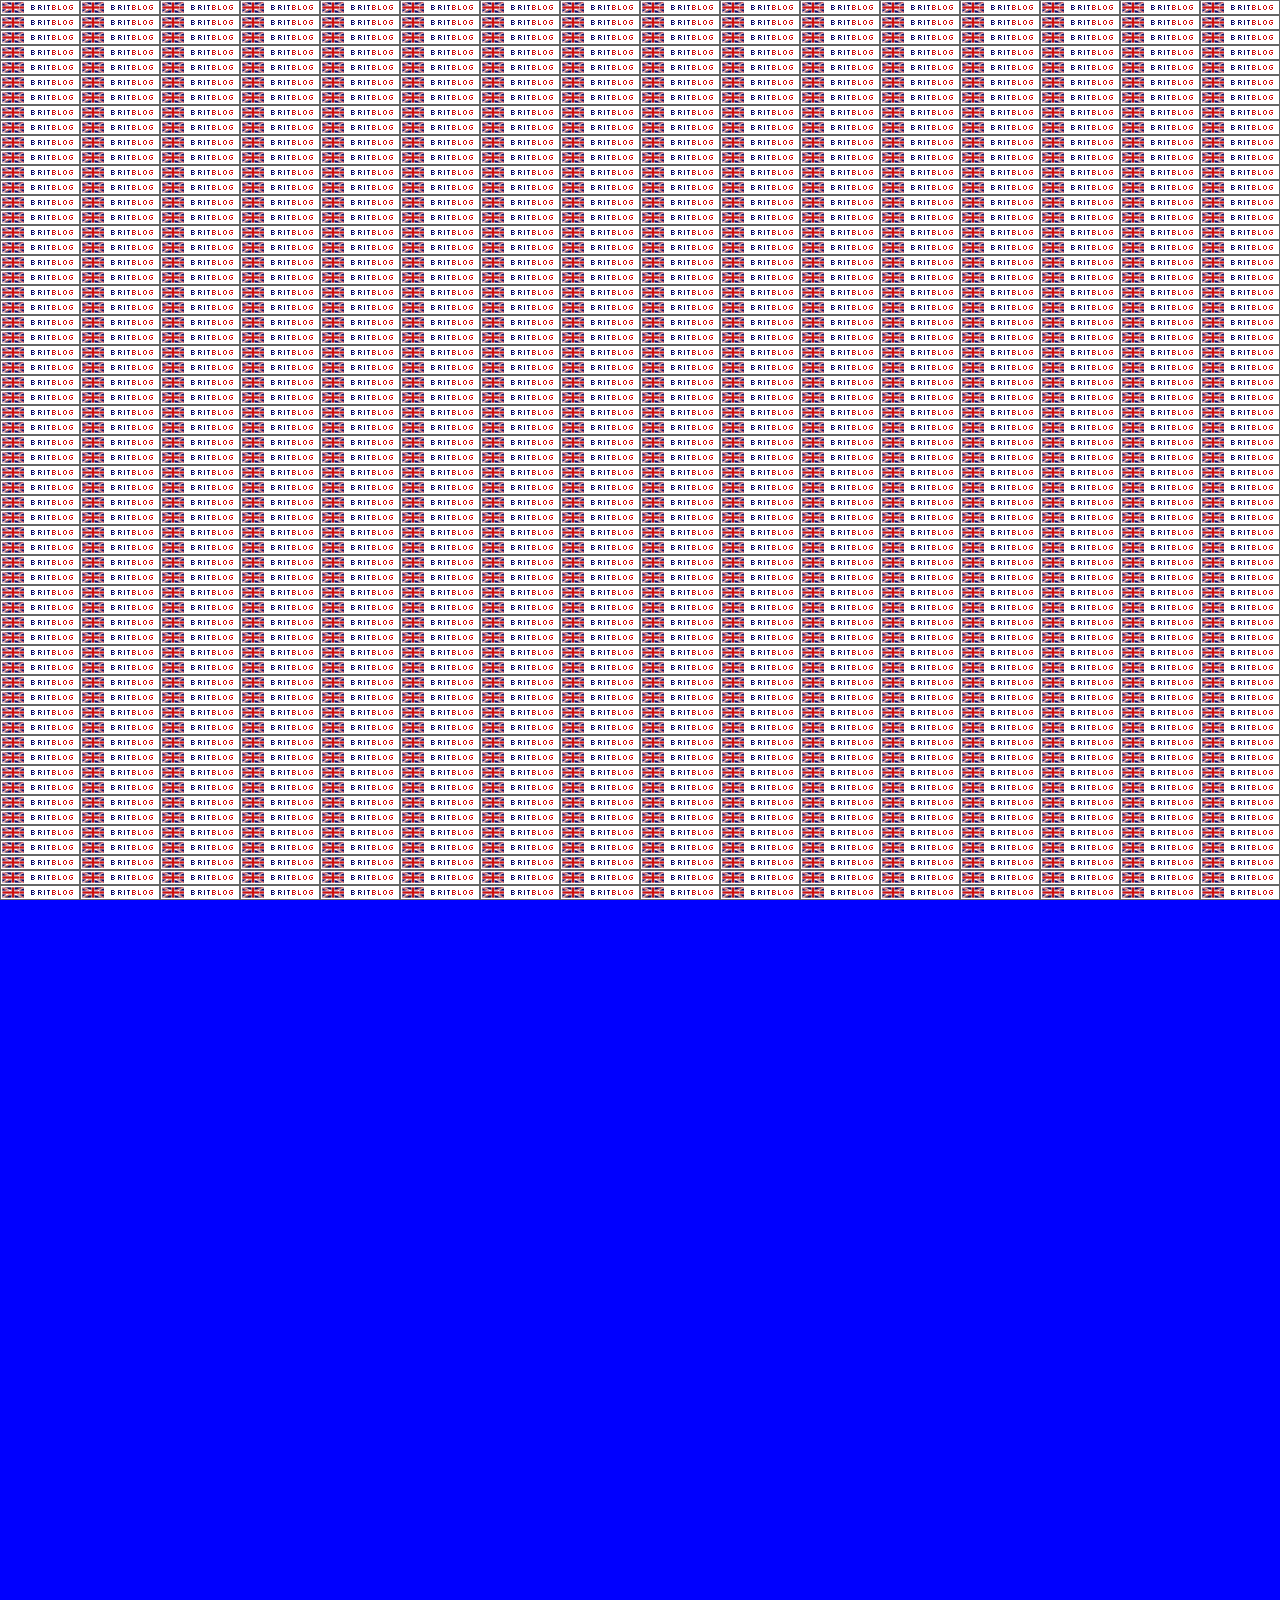
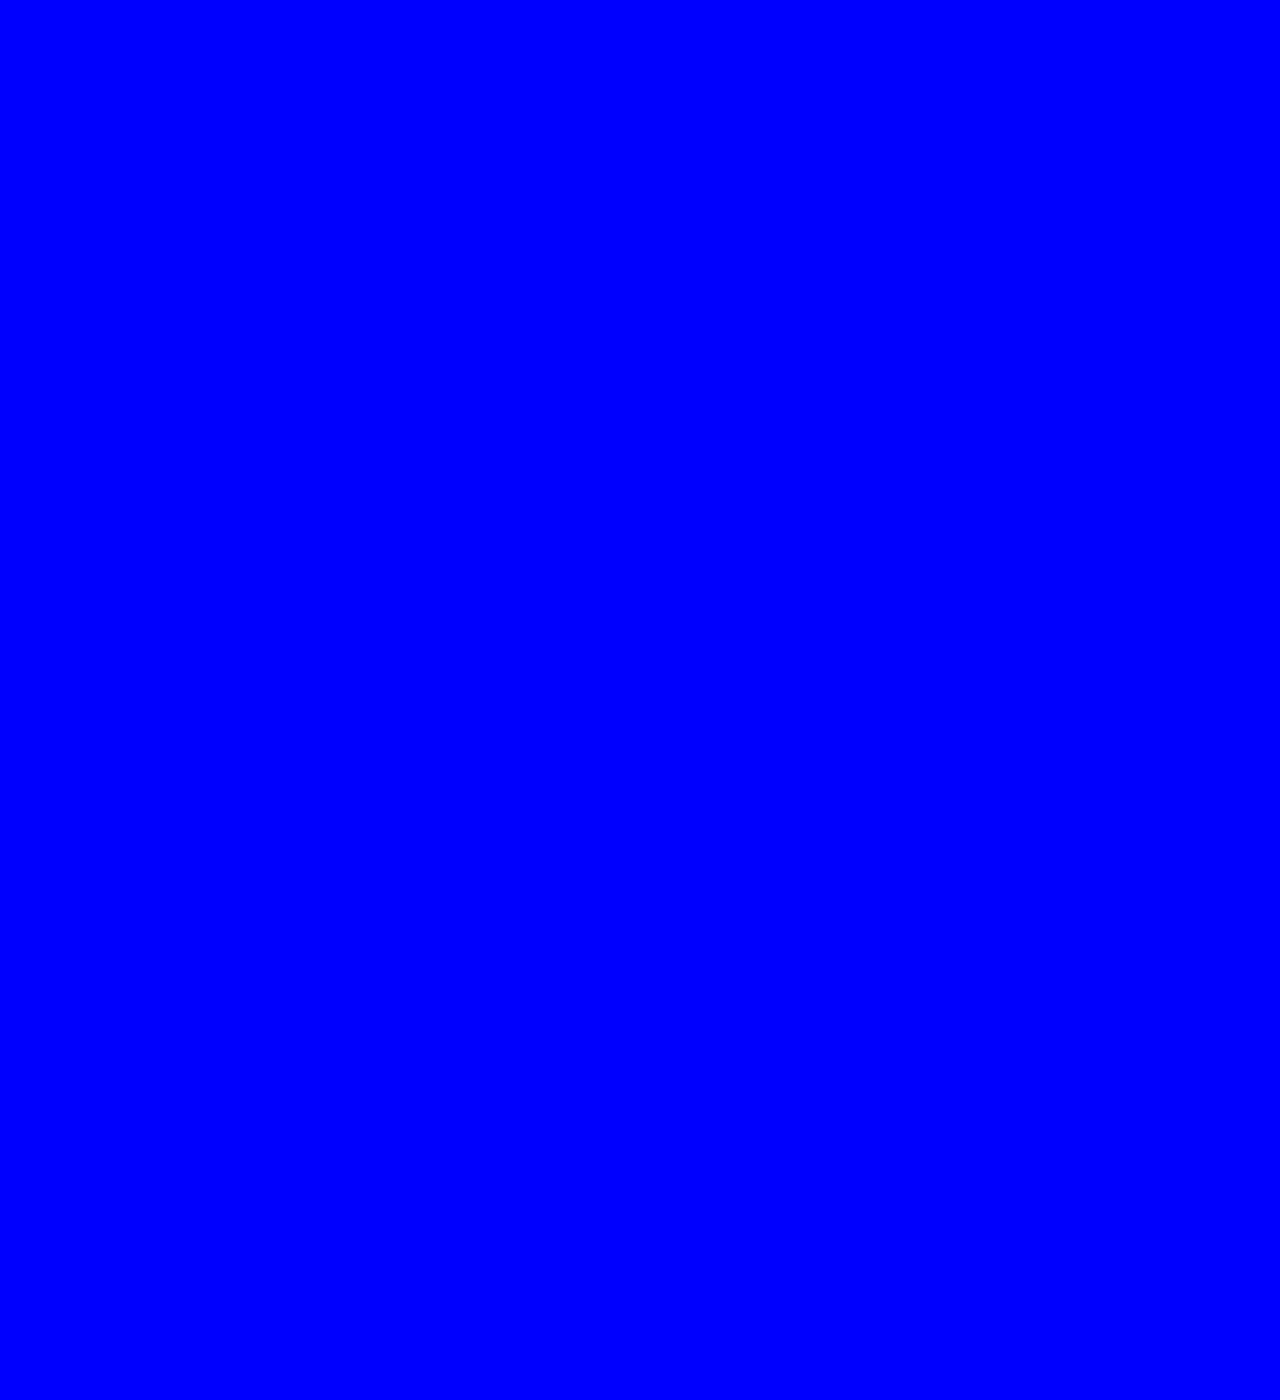
<file: background-fixed-scroll-layer.html>
<!DOCTYPE html>
<html>
<head>
  <meta charset="utf-8">
  <title>background-attachment</title>
  <style>
   #back {
    position: fixed;
    width: 100%;
    height: 100%;
    /* background-color: red; */
    transform: translateZ(0);
    background-image:url("[data-uri]");
    background-attachment: fixed;
    /*overflow: auto;*/
   }
  </style>
</head>

<body style="margin: 0">
  <div id="back">
    <!-- <div style="background-color: red; width: 100px; height: 1500px;"></div> -->
  </div>
  <div id="content" style="width: 100%; min-height: 3000px; background-color: blue;">

  </div>
</body>
</html>
</file>
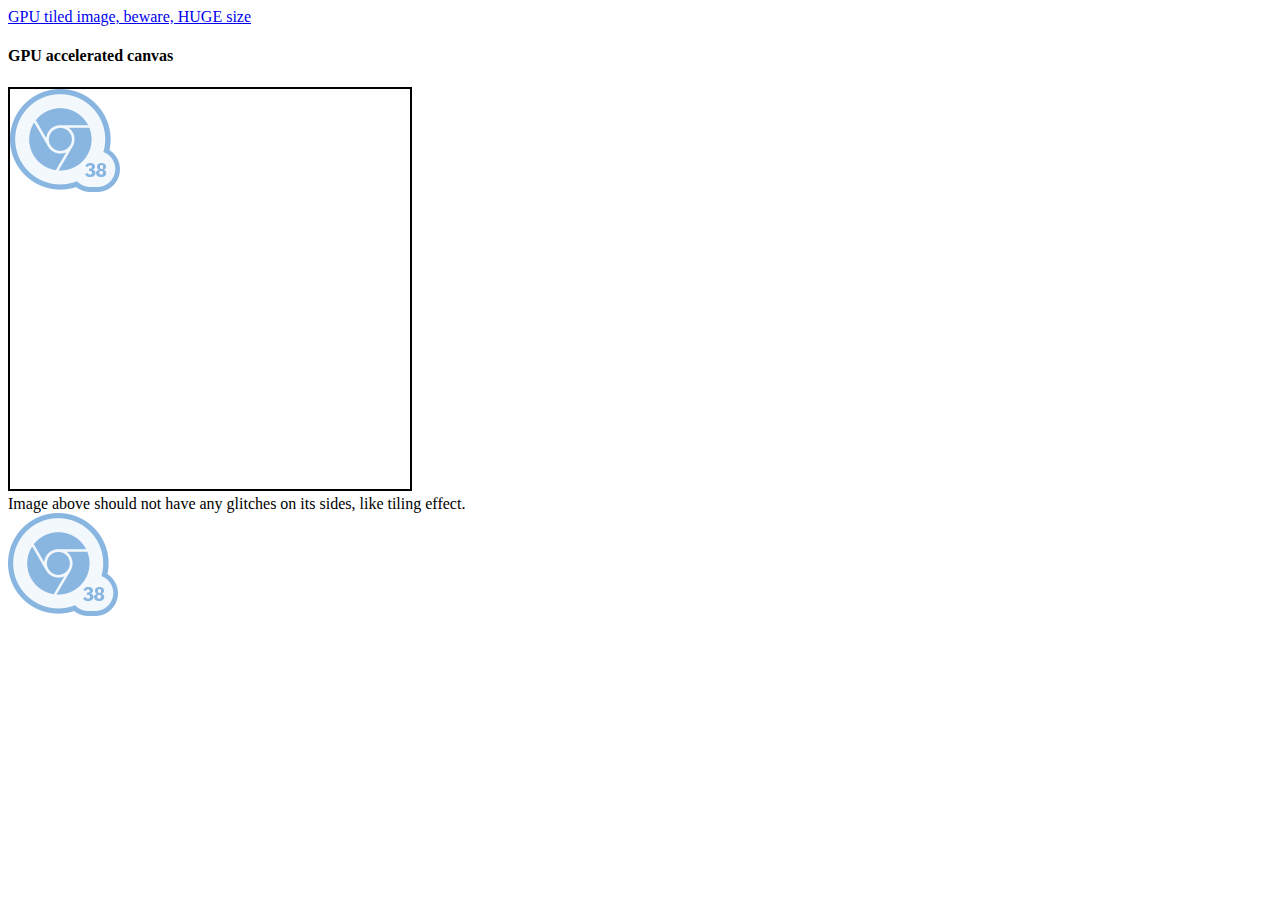
<file: gpu_test.html>
<!DOCTYPE html>
<html>
<head>
<link type="text/css" rel="stylesheet" href="styles/common.css" />
<title>GPU-related problems</title>
</head>
<body onload="drawImages()">
<div>
  <a href="gpu_tiled_image.html">GPU tiled image, beware, HUGE size</a><br>
</div>
<div>
  <h4>GPU accelerated canvas</h4>
  <canvas id="gpu_canvas" width=400 height=400 style="height: 400px; width: 400px; top: 0px; left: 0px; transform: translate3d(0px, 0px, 0px) scale(1, 1); z-index: 2500; cursor: default; border-style: solid; border-width: 2px;"></canvas>

  <br>
  Image above should not have any glitches on its sides, like tiling effect.
  <br>
  <img id="not_mult4_image" src="images/achievement.jpg">
</div>

<script type="text/javascript">
  function drawNotMultOf4Image() {
    var canvas = document.getElementById('gpu_canvas');
    var ctx = canvas.getContext('2d');
    var image = document.getElementById('not_mult4_image');
    ctx.drawImage(image, 0, 0);
  }

  function drawImages() {
    drawNotMultOf4Image();
  }
</script>

</body>
</html>
</file>
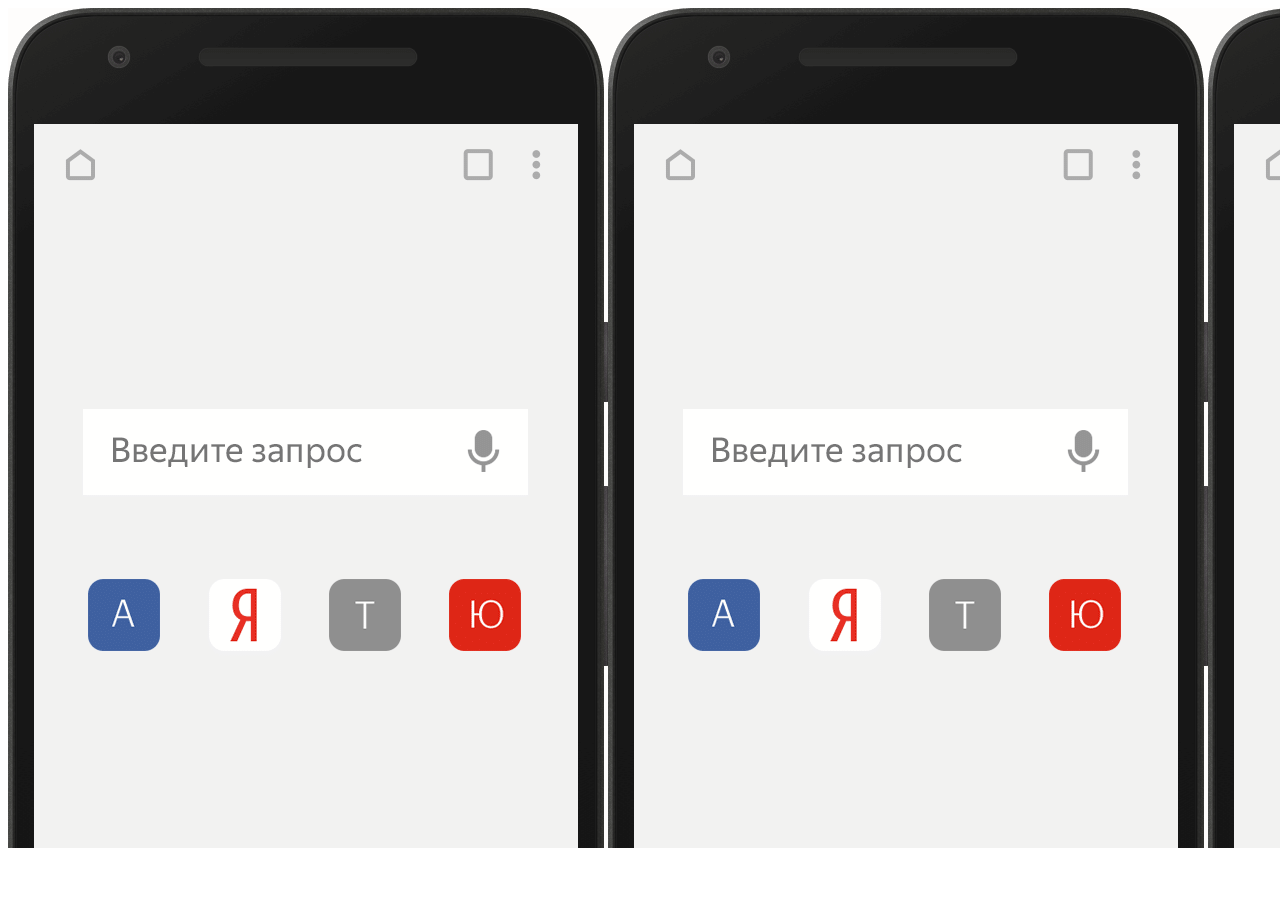
<file: gpu_tiled_image.html>
<!DOCTYPE html>
<html>
<head>
<link type="text/css" rel="stylesheet" href="styles/common.css" />
<title>GPU tiled image</title>
</head>
<body>
  <img id="tiled_image" src="images/huge_tiled_image_yandex.png">
</body>
</html>
</file>
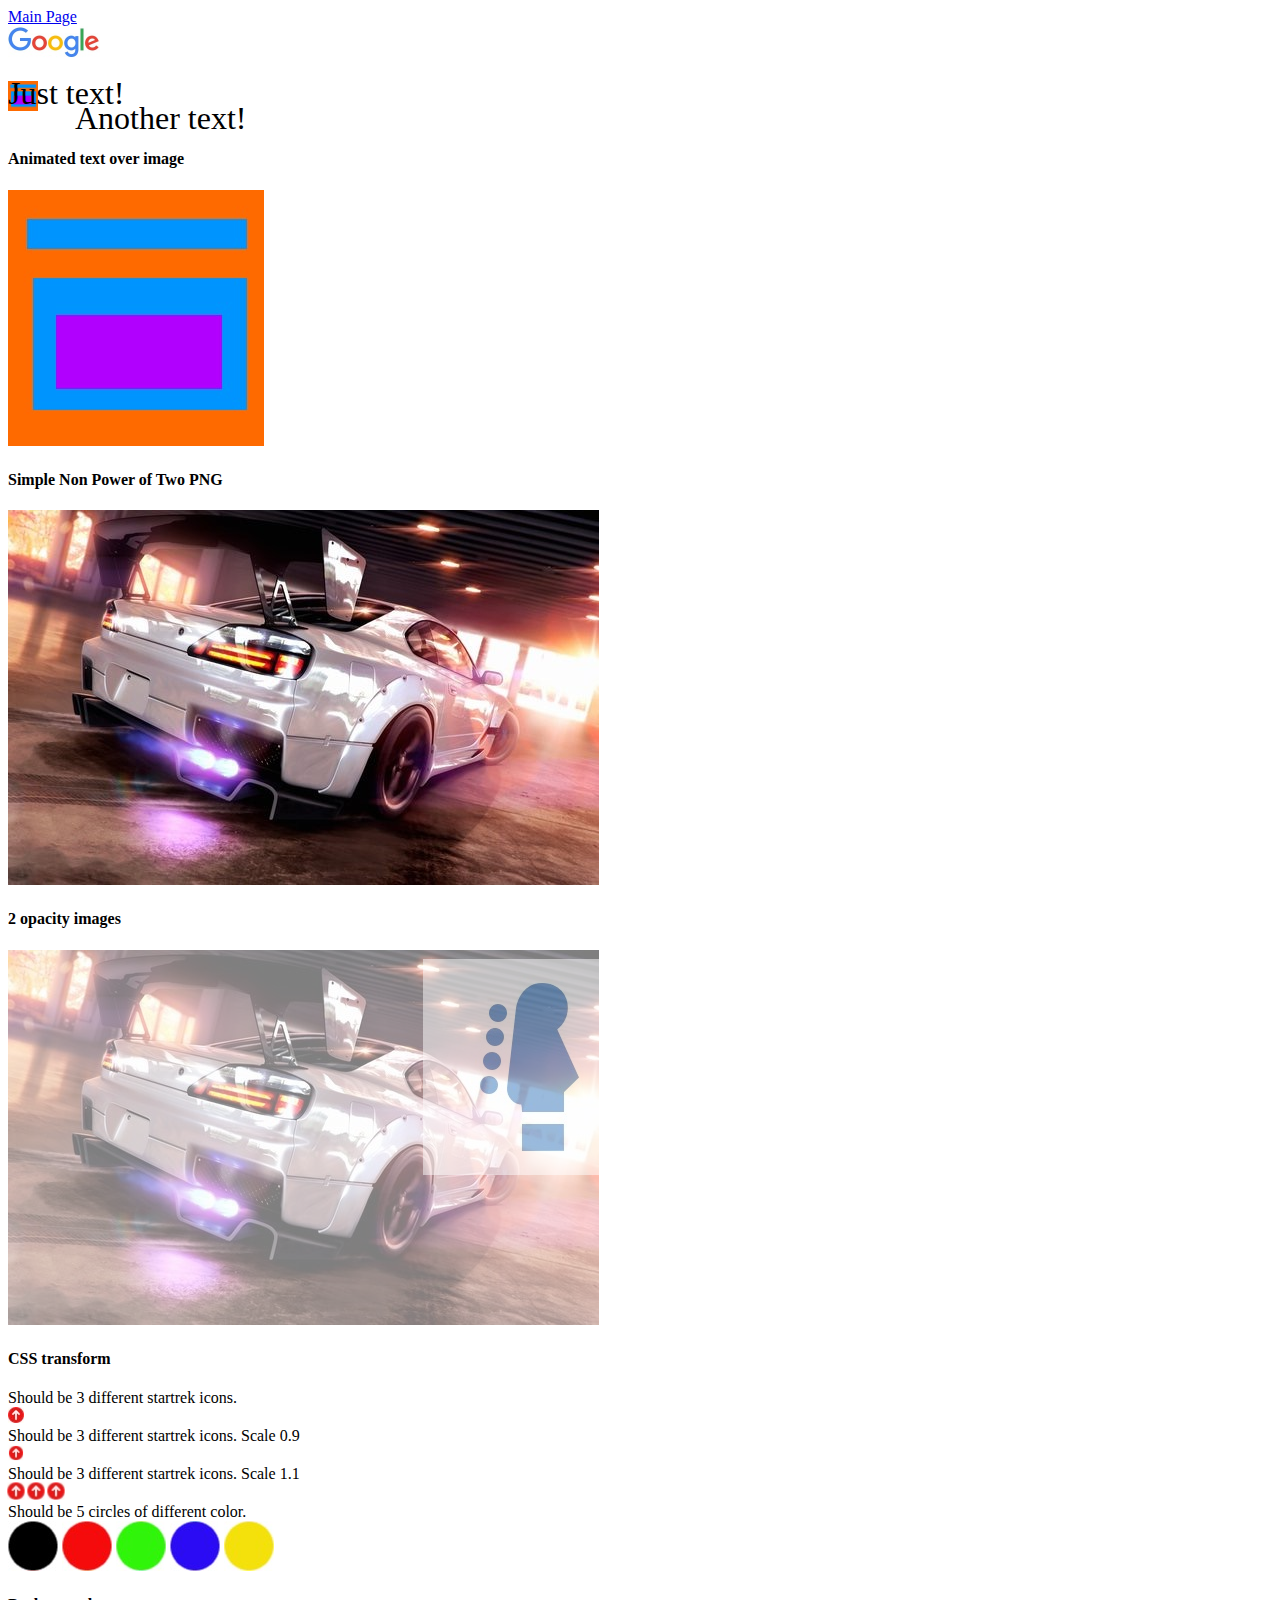
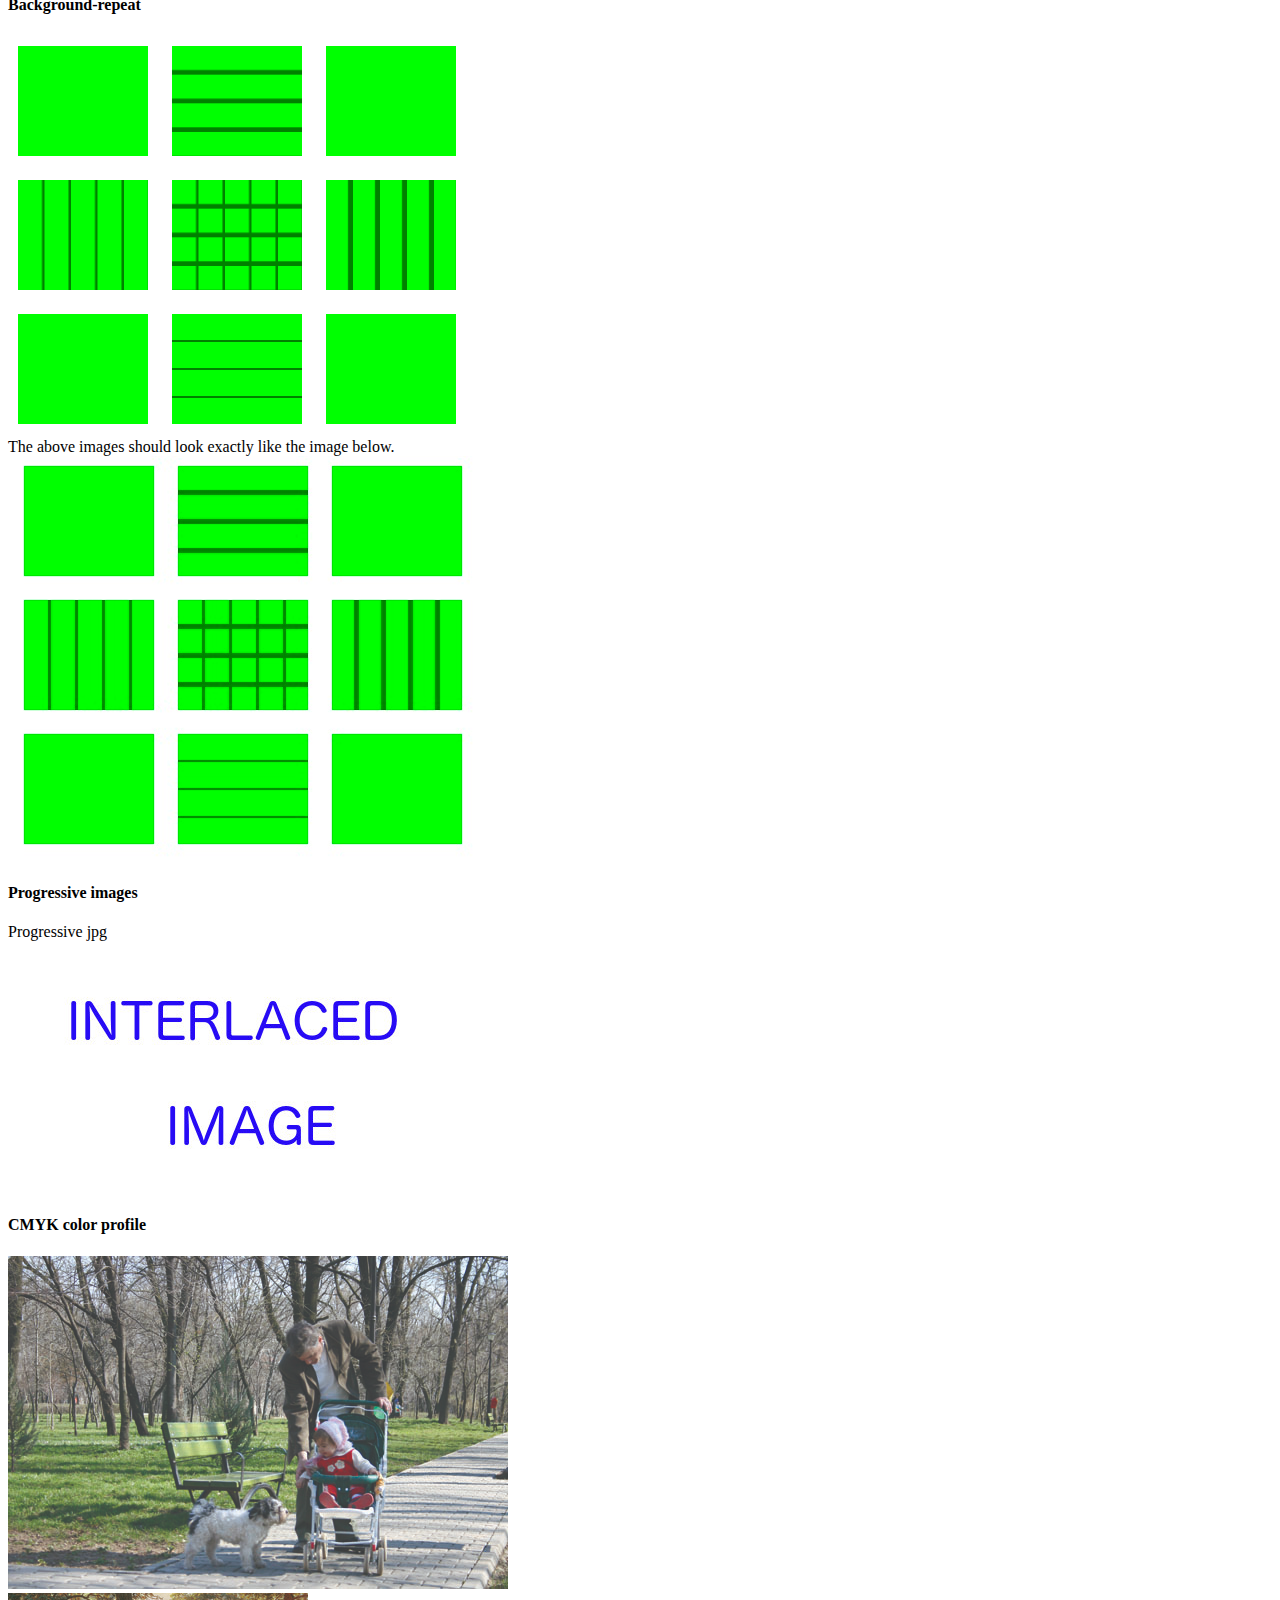
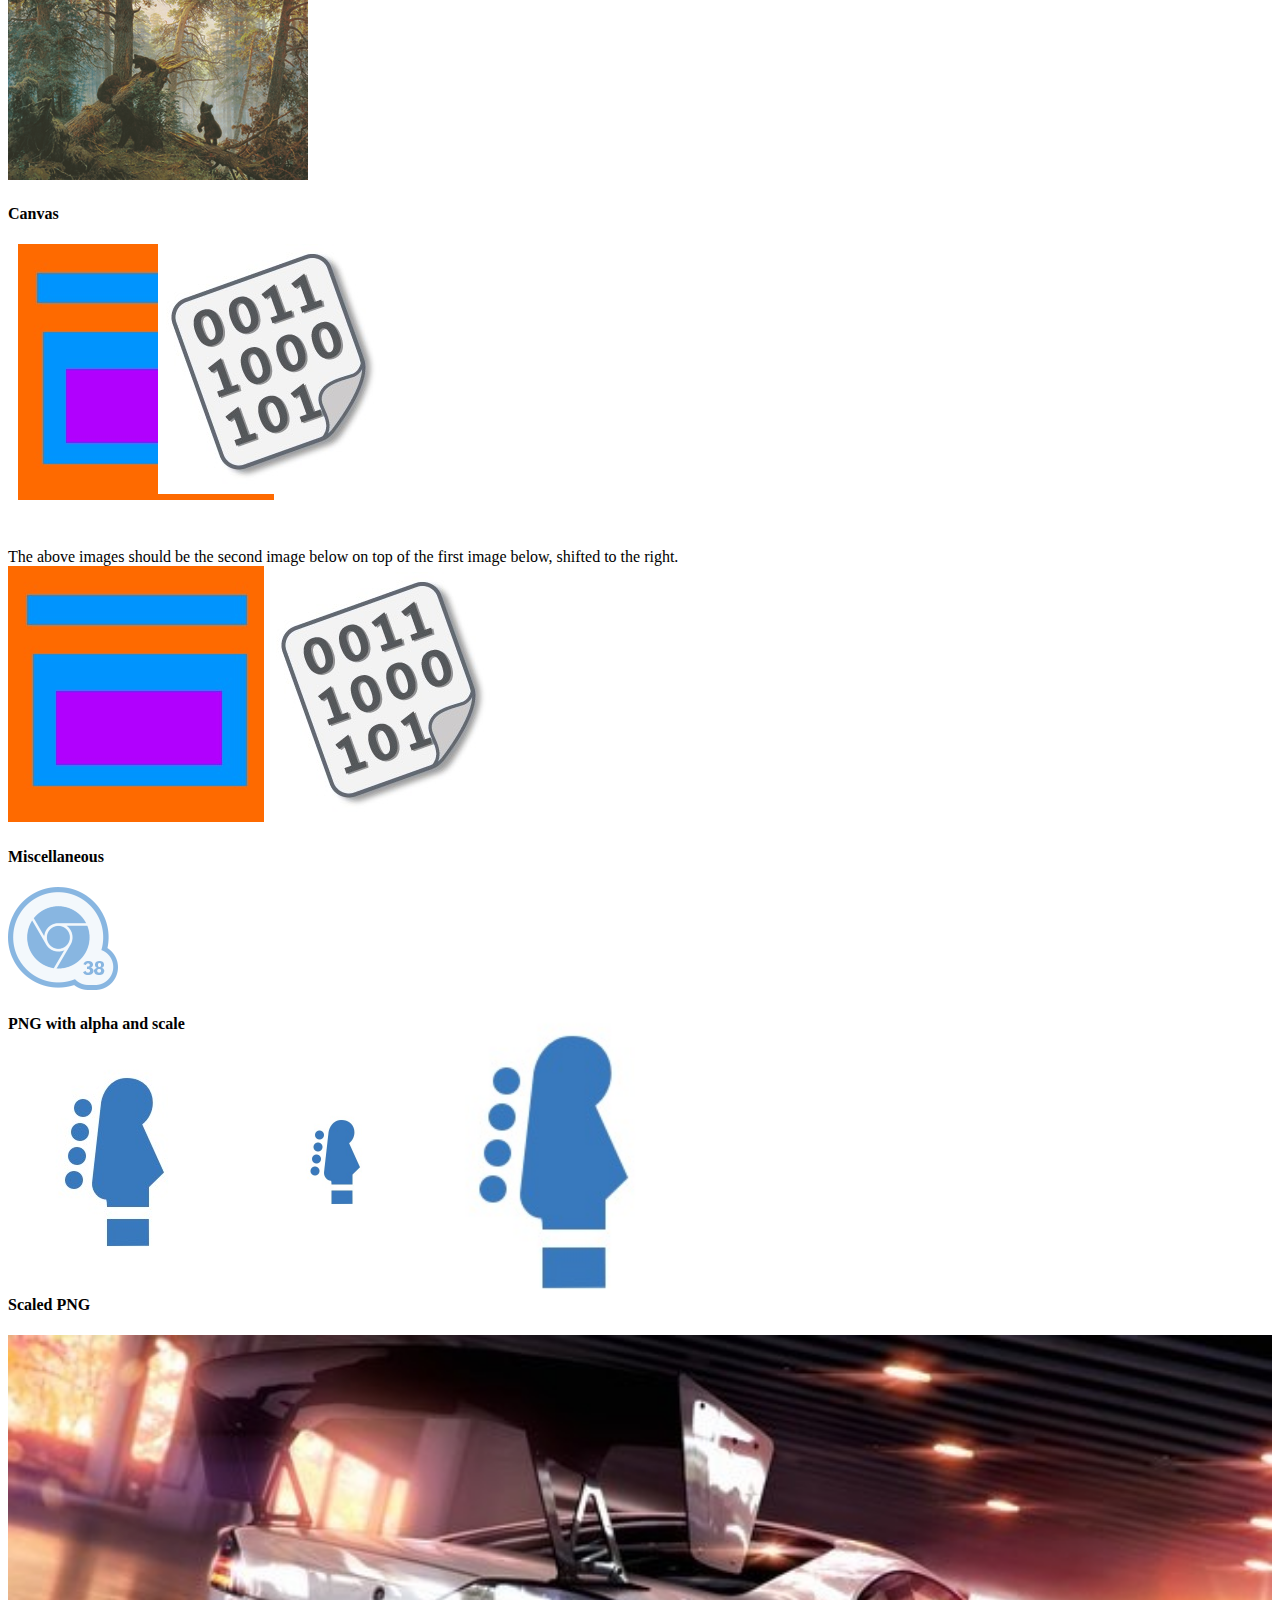
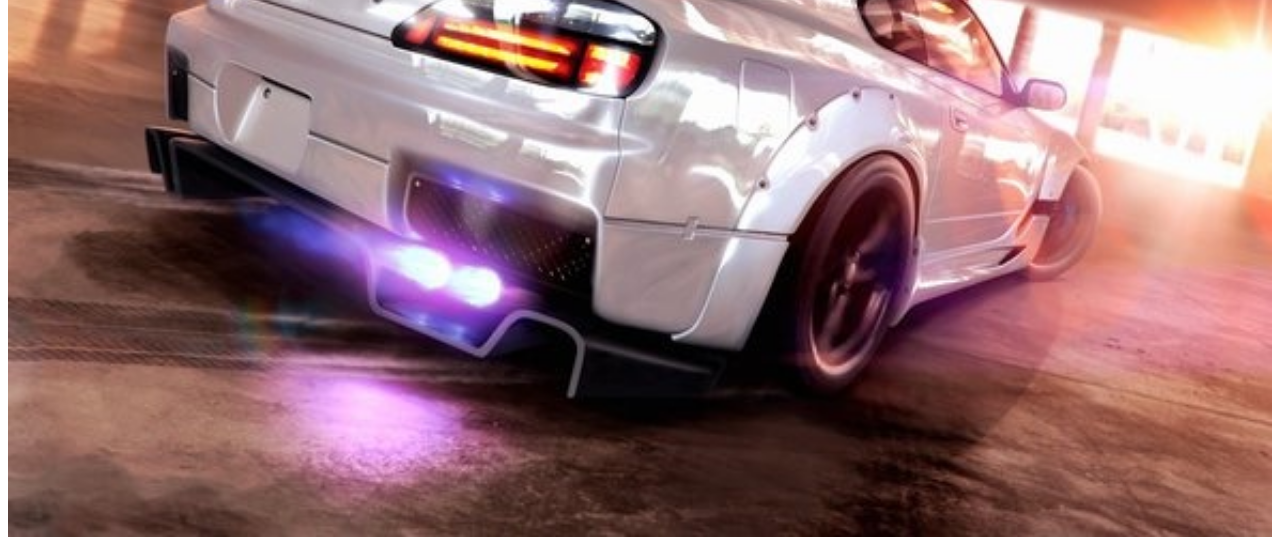
<file: jpeg_test.html>
<!DOCTYPE html>
<html>
<head>
<link type="text/css" rel="stylesheet" href="styles/common.css" />
<style type="text/css">
  .startrek_background {
    background: url(images/jpg_dxt1/startrek_icons.jpg);
  }

  .circle {
    background-image: url(images/jpg_dxt1/circles.jpg);
  }

  .repeat {
    background-image: url(images/jpg_dxt1/green-24x24.jpg);
  }

  .google_jpg {
    background-image: url(images/jpg_dxt1/google.jpg);
  }
</style>

<title>DXT5 Compression problems</title>
</head>
<body onload="drawImages()">
<div>
  <a href="index.html">Main Page</a><br>
</div>
<div>
  <img class="google_logo google_jpg" src="[data-uri]" alt="Google" title="Google" />
</div>
<br>
<div>
 <span class="staff_icon">
  <img class="staff_image" src="images/jpg_dxt1/256.jpg" alt="">
 </span>
</div>
<br>
<div>
  <h4>Animated text over image</h4>
  <img src="images/jpg_dxt1/256.jpg" />
  <div class="mvY">
    Just text!
  </div>
  <div class="mvX">
    Another text!
  </div>
</div>
<div>
  <h4>Simple Non Power of Two PNG</h4>
  <img src="images/jpg_dxt1/npot.jpg" />
</div>
<div>
  <h4>2 opacity images</h4>
  <img style="opacity:0.5" src="images/jpg_dxt1/npot.jpg" />
  <img style="opacity:0.5; transform: translate(-180px, -150px);" src="images/jpg_dxt1/alpha.jpg" />
</div>
<div>
  <h4>CSS transform</h4>
  Should be 3 different startrek icons.<br>
  <img class="priority_normal startrek_background" src="[data-uri]" alt="normal" title="normal" />
  <img class="priority_critical" src="[data-uri]" alt="critical" title="critical" />
  <img class="priority_blocker" src="[data-uri]" alt="blocker" title="blocker" />

  <br>Should be 3 different startrek icons. Scale 0.9<br>
  <img class="priority_normal startrek_background scale09" src="[data-uri]" alt="normal" title="normal" />
  <img class="priority_critical scale09" src="[data-uri]" alt="critical" title="critical" />
  <img class="priority_blocker scale09" src="[data-uri]" alt="blocker" title="blocker" />

  <br>Should be 3 different startrek icons. Scale 1.1<br>
  <img class="priority_normal startrek_background scale11" src="[data-uri]" alt="normal" title="normal" />
  <img class="priority_critical startrek_background scale11" src="[data-uri]" alt="critical" title="critical" />
  <img class="priority_blocker startrek_background scale11" src="[data-uri]" alt="blocker" title="blocker" />

  <br>
  Should be 5 circles of different color.<br>
  <img class="circle circle_black" src="[data-uri]" />
  <img class="circle circle_red" src="[data-uri]" />
  <img class="circle circle_green" src="[data-uri]" />
  <img class="circle circle_blue" src="[data-uri]" />
  <img class="circle circle_yellow" src="[data-uri]" />
</div>
<div>
  <h4>Background-repeat</h4>
  <div class="repeat" style="background-repeat: repeat repeat;"></div>
  <div class="repeat" style="background-repeat: repeat space;"></div>
  <div class="repeat" style="background-repeat: repeat round;"></div>
  <br>

  <div class="repeat" style="background-repeat: space repeat;"></div>
  <div class="repeat" style="background-repeat: space space;"></div>
  <div class="repeat" style="background-repeat: space round;"></div>
  <br>

  <div class="repeat" style="background-repeat: round repeat;"></div>
  <div class="repeat" style="background-repeat: round space;"></div>
  <div class="repeat" style="background-repeat: round round;"></div>
  <br>

  The above images should look exactly like the image below. </br>
  <img src="images/jpg_dxt1/repeat_expected.jpg" />

</div>
<div>
  <h4>Progressive images</h4>
  Progressive jpg<br>
  <img src="images/jpg_dxt1/progressive_jpg.jpg" />
</div>
<div>
  <h4>CMYK color profile</h4>
  <img src="images/jpg_dxt1/cmyk.jpg" />
  <br>
  <img src="images/jpg_dxt1/JCS_CMYK_35100.jpg" />
</div>
<div>
  <h4>Canvas</h4>
  <canvas id="canvas" width=500 height=300 style="height: 300px; width: 500px; top: 0px; left: 0px; transform: translate3d(0px, 0px, 0px) scale(1, 1); z-index: 2500; cursor: default;"></canvas>

  <br>
  The above images should be the second image below on top of the first image below, shifted to the right.
  <br>
  <img id="source256" src="images/jpg_dxt1/256.jpg">
  <img id="source" src="images/jpg_dxt1/pastebin_logo_side_outline.jpg">
</div>
<div>
  <h4>Miscellaneous</h4>
  <img src="images/jpg_dxt1/achievement.jpg" />
</div>
<div>
  <h4>PNG with alpha and scale</h4>
  <img src="images/jpg_dxt1/alpha.jpg" />
  <img class="scale05" src="images/jpg_dxt1/alpha.jpg" />
  <img class="scale15" src="images/jpg_dxt1/alpha.jpg" />
</div>
<div>
  <h4>Scaled PNG</h4>
  <img style="width:100%" src="images/jpg_dxt1/npot.jpg" />
</div>

<script type="text/javascript">
  function drawImages() {
    var canvas = document.getElementById('canvas');
    var ctx = canvas.getContext('2d');
    var image = document.getElementById('source');
    var image256 = document.getElementById('source256');
    ctx.drawImage(image256, 10, 0);
    ctx.drawImage(image, 150, 0);
  }
</script>

</body>
</html>
</file>
<file: styles/common.css>
.background_color {
  background-color: green;
}

.priority_normal {
  width: 16px;
  height: 16px;
  background-position: 0 -32px;
}
.priority_critical {
  width: 16px;
  height: 16px;
  background-position: 0 -16px;
}
.priority_blocker {
  width: 16px;
  height: 16px;
  background-position: 0 0px;
}

.scale05 {
  transform: scale(0.5, 0.5);
}

.scale09 {
  transform: scale(0.9, 0.9);
}

.scale11 {
  transform: scale(1.1, 1.1);
}

.scale15 {
  transform: scale(1.5, 1.5);
}

.circle {
  width: 50px;
  height: 50px;
  background: no-repeat;
}
.circle_black {
  background-position: 0 0px;
}
.circle_red {
  background-position: 0 -50px;
}
.circle_green {
  background-position: 0 -100px;
}
.circle_blue {
  background-position: 0 -150px;
}
.circle_yellow {
  background-position: 0 -200px;
}
.repeat {
  display: inline-block;
  width: 130px;
  height: 110px;
  margin: 10px;
  background-color: green;
}
.google_logo {
  background-size: 92px 2697px;
  background-position: 0 -1041px;
  height: 33px;
  width: 92px;
}
.staff_icon {
  width: 30px;
  height: 30px;
  display: flex;
}
.staff_image {
  max-height: 100%;
  max-width: 100%;
}
.mvY {
  position:absolute;
  font-size: 200%;
  top:75px;
  -webkit-animation: mymoveY 2s infinite linear;
}
@-webkit-keyframes mymoveY {
    0% {top: 75px;}
    50% {top: 200px;}
    100% {top: 75px;}
}
.mvX {
  position:absolute;
  font-size: 200%;
  top:100px;
  left:75px;
  -webkit-animation: mymoveX 2s infinite linear;
}
@-webkit-keyframes mymoveX {
    0% {left: 75px;}
    50% {left: 200px;}
    100% {left: 75px;}
}
</file>
